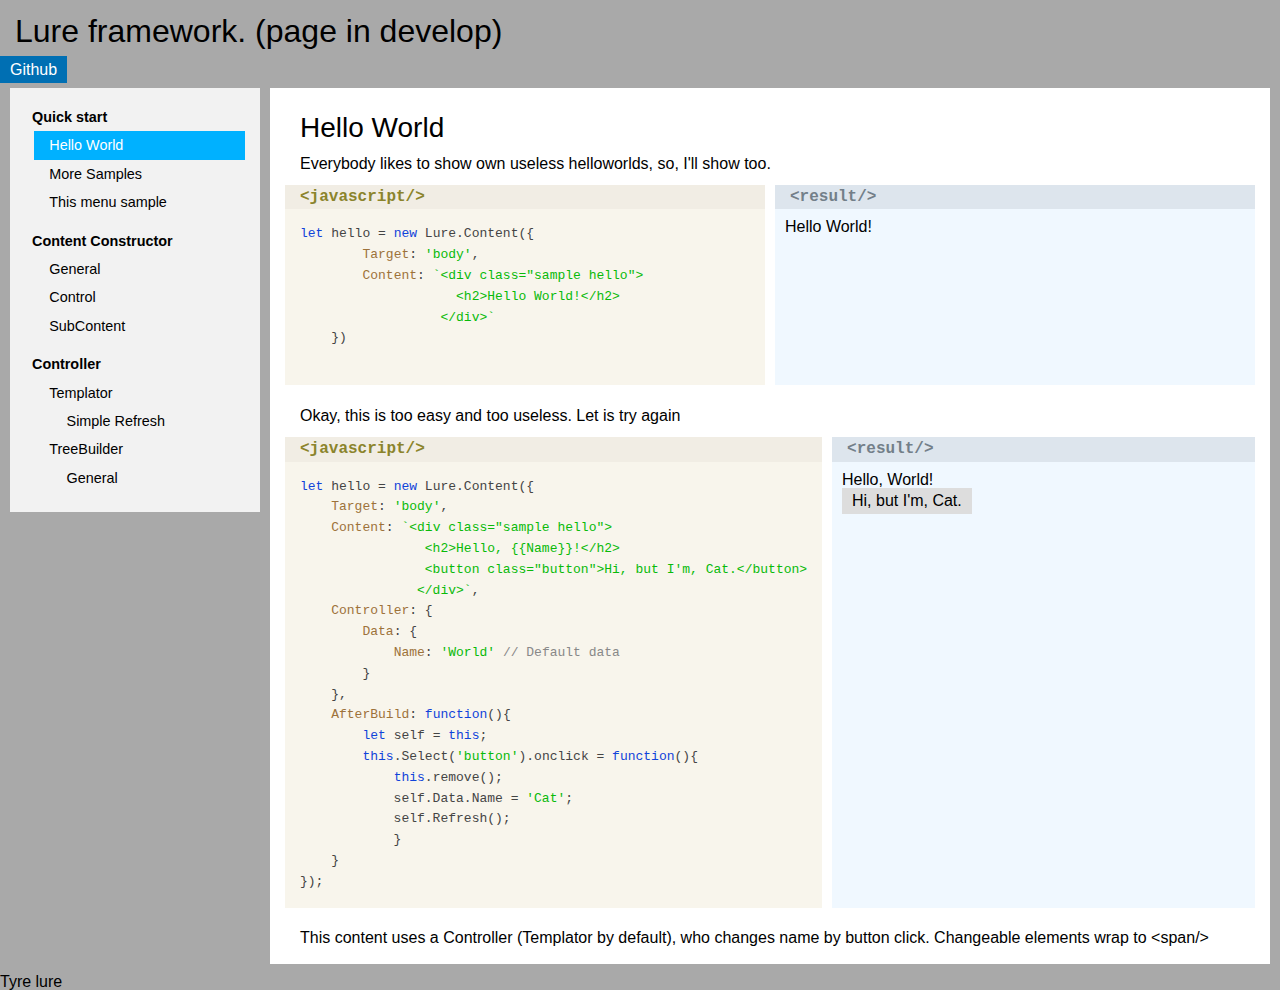
<file: lure2/index.html>
﻿<!doctype html>
<html>
<head>
    <title>lure.js doc</title>
    <meta charset="UTF-8">
    <meta name="viewport" content="width=device-width,initial-scale=0.6,maximum-scale=1.0,user-scalable=no">
    <meta http-equiv="X-UA-Compatible" content="IE=edge">
    <meta name="HandheldFriendly" content="true">
    <script>
        const t = performance.now();
    </script>
    <link rel="stylesheet" type="text/css" href="js/lib/highlight/default.css" />
    <link rel="stylesheet" type="text/css" href="lure/lure.css" />

    <link rel="stylesheet" type="text/css" href="css/main.css" />
    <script type="text/javascript" src="js/lib/highlight/highlight.pack.js"></script>
    <script type="text/javascript" src="lure/lure.all.min.js"></script>

</head>
<body>
    <main class="col flex-100">
        <h1 class="white1">Lure framework. (page in develop)</h1>
        <div class="header"><a href="#git" class="button" style="text-decoration: none">Github</a></div>

        <div class="main-container row">
            <div class="main-menu"></div>
            <div class="main-content"></div>
        </div>
        <div id="kuka"></div>

    </main>

    <script type="text/javascript" src="js/menu.js"></script>
    <script type="text/javascript" src="js/doc.js"></script>
    <script type="text/javascript" src="js/main.js"></script>

</body>
</html>
</file>
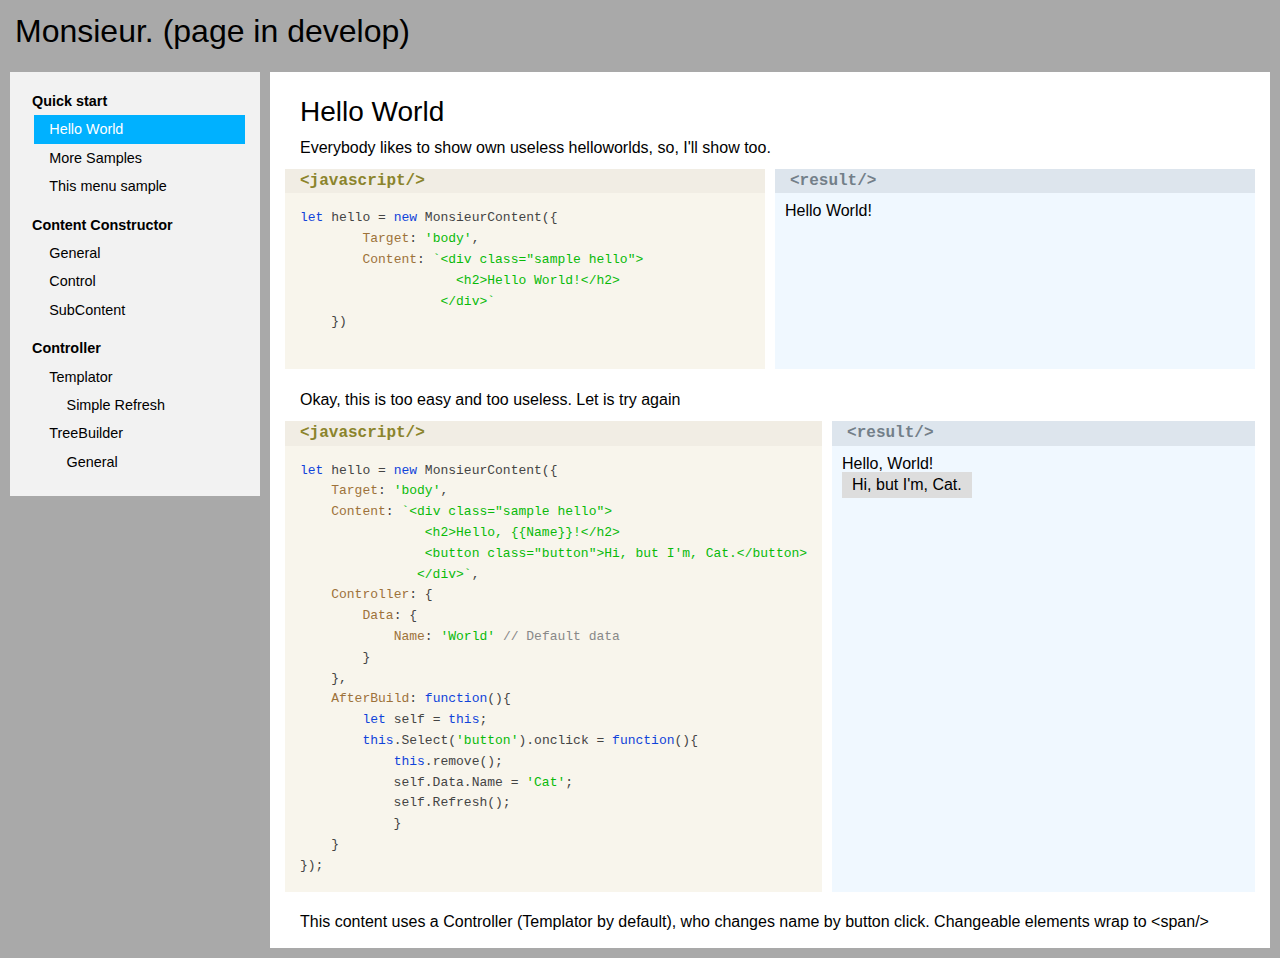
<file: monsieur/index.html>
﻿<!doctype html>
<html>
<head>
    <title>monsieur.js doc</title>
    <meta charset="UTF-8">
    <meta name="viewport" content="width=device-width,initial-scale=0.6,maximum-scale=1.0,user-scalable=no">
    <meta http-equiv="X-UA-Compatible" content="IE=edge">
    <meta name="HandheldFriendly" content="true">
    <script>
        const t = performance.now();
    </script>
    <link rel="stylesheet" type="text/css" href="js/lib/highlight/default.css" />
    <link rel="stylesheet" type="text/css" href="ext/monsieur/monsieur.css" />

    <link rel="stylesheet" type="text/css" href="css/main.css" />
        <script type="text/javascript" src="js/lib/highlight/highlight.pack.js"></script>
    <script type="text/javascript" src="ext/monsieur/monsieur.js"></script>
</head>
<body>
    <main class="col flex-100">
        <h1 class="white1">Monsieur. (page in develop)</h1>
        <div class="main-container row">
            <div class="main-menu"></div>
            <div class="main-content"></div>
        </div>
        <div id="kuka"></div>

    </main>

    <script type="text/javascript" src="js/menu.js"></script>
    <script type="text/javascript" src="js/doc.js"></script>
    <script type="text/javascript" src="js/main.js"></script>

</body>
</html>
</file>
<file: lure2/js/lib/highlight/default.css>
/*

Original highlight.js style (c) Ivan Sagalaev <maniac@softwaremaniacs.org>

*/

.hljs {
  display: block;
  overflow-x: auto;
  padding: 0.5em;
  background: #F0F0F0;
}


/* Base color: saturation 0; */

.hljs,
.hljs-subst {
  color: #444;
}

.hljs-comment {
  color: #888888;
}

.hljs-keyword,
.hljs-attribute,
.hljs-selector-tag,
.hljs-meta-keyword,
.hljs-doctag,
.hljs-name {
  font-weight: bold;
}


/* User color: hue: 0 */

.hljs-type,
.hljs-string,
.hljs-number,
.hljs-selector-id,
.hljs-selector-class,
.hljs-quote,
.hljs-template-tag,
.hljs-deletion {
  color: #880000;
}

.hljs-title,
.hljs-section {
  color: #880000;
  font-weight: bold;
}

.hljs-regexp,
.hljs-symbol,
.hljs-variable,
.hljs-template-variable,
.hljs-link,
.hljs-selector-attr,
.hljs-selector-pseudo {
  color: #BC6060;
}


/* Language color: hue: 90; */

.hljs-literal {
  color: #78A960;
}

.hljs-built_in,
.hljs-bullet,
.hljs-code,
.hljs-addition {
  color: #397300;
}


/* Meta color: hue: 200 */

.hljs-meta {
  color: #1f7199;
}

.hljs-meta-string {
  color: #4d99bf;
}


/* Misc effects */

.hljs-emphasis {
  font-style: italic;
}

.hljs-strong {
  font-weight: bold;
}
</file>
<file: lure2/lure/lure.css>
@charset "UTF-8";a,abbr,acronym,address,applet,article,aside,audio,b,big,blockquote,body,button,canvas,caption,center,cite,code,dd,del,details,dfn,div,dl,dt,em,embed,fieldset,figcaption,figure,footer,form,h1,h2,h3,h4,h5,h6,header,html,i,iframe,img,ins,kbd,label,legend,li,mark,menu,nav,object,ol,output,p,pre,q,ruby,s,samp,section,small,span,strike,strong,sub,summary,sup,table,tbody,td,tfoot,th,thead,time,tr,tt,u,ul,var,video{margin:0;padding:0;border:0;font:inherit;vertical-align:baseline;font-family:'Open Sans',sans-serif;zoom:1;outline:none;color:inherit}td,th{text-align:left;font-weight:400;vertical-align:middle}article,aside,details,figcaption,figure,footer,header,menu,nav,section{display:block}body,html{display:-webkit-box;display:-ms-flexbox;display:flex;-webkit-box-orient:vertical;-webkit-box-direction:normal;-ms-flex-direction:column;flex-direction:column}body{line-height:1;min-height:100vh;-webkit-box-flex:1;-ms-flex:1;flex:1}ol,ul{list-style:none}blockquote,q{quotes:none}blockquote:after,blockquote:before,q:after,q:before{content:none}table{border-collapse:collapse;border-spacing:0;background:#fff}html{min-height:100%}strong{font-weight:700}input,select{box-sizing:border-box}.button{padding:5px 10px;background-color:#ddd}.button:active{left:1px;top:1px}.button:active,.rel,body{position:relative}.flex{display:-webkit-inline-box;display:-ms-inline-flexbox;display:inline-flex}.col,.row{display:-webkit-box;display:-ms-flexbox;display:flex;-webkit-box-orient:horizontal;-webkit-box-direction:normal;-ms-flex-direction:row;flex-direction:row}.col{-webkit-box-orient:vertical;-ms-flex-direction:column;flex-direction:column}.flex-start{-webkit-box-pack:start;-ms-flex-pack:start;justify-content:flex-start}.flex-end{-webkit-box-pack:end;-ms-flex-pack:end;justify-content:flex-end}.flex-center{-webkit-box-pack:center;-ms-flex-pack:center;justify-content:center}.flex-around{-ms-flex-pack:distribute;justify-content:space-around}.flex-between{-webkit-box-pack:justify;-ms-flex-pack:justify;justify-content:space-between}.flexa-end{-webkit-box-align:end;-ms-flex-align:end;align-items:flex-end}.flexa-center{-webkit-box-align:center;-ms-flex-align:center;align-items:center}.self-stretch,div.editable{-ms-flex-item-align:stretch;align-self:stretch}.flex-wrap{-ms-flex-wrap:wrap;flex-wrap:wrap}.flex-10{-webkit-box-flex:.1;-ms-flex:.1;flex:.1}.flex-20{-webkit-box-flex:.2;-ms-flex:.2;flex:.2}.flex-25{-webkit-box-flex:.25;-ms-flex:.25;flex:.25}.flex-30{-webkit-box-flex:.3;-ms-flex:.3;flex:.3}.flex-40{-webkit-box-flex:.4;-ms-flex:.4;flex:.4}.flex-50{-webkit-box-flex:.5;-ms-flex:.5;flex:.5}.flex-60{-webkit-box-flex:.6;-ms-flex:.6;flex:.6}.flex-70{-webkit-box-flex:.7;-ms-flex:.7;flex:.7}.flex-75{-webkit-box-flex:.75;-ms-flex:.75;flex:.75}.flex-80{-webkit-box-flex:.8;-ms-flex:.8;flex:.8}.flex-90{-webkit-box-flex:.9;-ms-flex:.9;flex:.9}.flex-100{-webkit-box-flex:1;-ms-flex:1;flex:1}.wid-10{width:10%}.wid-20{width:20%}.wid-25{width:25%}.wid-30{width:30%}.wid-40{width:40%}.wid-50{width:50%}.wid-60{width:60%}.wid-70{width:70%}.wid-75{width:75%}.wid-80{width:80%}.wid-90{width:90%}.wid-95{width:95%}.wid-100{width:100%}.pointer{cursor:pointer}.element{padding:7px 15px}.shadow04{box-shadow:1px 1px 10px rgba(0,0,0,.4)}.unavailable{-webkit-filter:blur(2px) grayscale(90%);filter:blur(2px) grayscale(90%)}.none{display:none!important}.dotted,.dotted-white{border:transparent 1px dotted;border-bottom:#111 1px dotted}.dotted-white{border-bottom:#fff 1px dotted}.hint{cursor:help;position:relative}.hint:before{content:attr(data-hint);width:300px;position:absolute;z-index:1;left:95%;bottom:65%;display:none;opacity:0;background-color:#ffebcd;padding:15px;border-radius:15px 15px 15px 0;text-align:left;line-height:1;font-size:1rem;white-space:normal;transition:.3s ease-in all}.hint:hover::before{display:block;opacity:1}.textOverflow{overflow:hidden;text-overflow:ellipsis;white-space:nowrap}.textOverflow:hover{overflow:visible;text-overflow:clip}.table-header{position:relative;cursor:pointer}.table-header.headerSortDown:before,.table-header.headerSortUp:before{content:'';width:0;height:0;position:absolute;right:7px;top:50%}.table-header.headerSortUp:before{border:6px solid transparent;border-bottom:9px solid #3583a7;margin-top:-11px}.table-header.headerSortDown:before{border:6px solid transparent;border-top:9px solid #3583a7;margin-top:-4px}#custom-log{position:fixed;right:5px;bottom:5px;z-index:100}.button-loading{background-color:#fff;background:url(../../img/icon-load.png);position:absolute;display:none;width:24px;height:24px;left:50%;top:50%;margin:-12px;-webkit-animation:rotate 1s ease-in-out infinite;animation:rotate 1s ease-in-out infinite}.editable{position:relative;cursor:default}div.editable{-webkit-box-align:center;-ms-flex-align:center;align-items:center;display:-webkit-box;display:-ms-flexbox;display:flex}.editable-select,.editable-textbox{width:calc(100% - 35px);padding:0 5px;position:relative;border:1px #bee0ef solid;height:1.5em}.editable-icon,.editable-save-button{position:absolute;height:20px;width:20px;background-size:18px 18px;background-position:center;background-repeat:no-repeat;right:5px;top:50%;margin-top:-10px;cursor:pointer}.editable-save-button{background-image:url(img/icon-ok.png)}.editable-icon{background-image:url(img/icon-edit.png)}.editable-waiting{background-color:#fff6ba!important}.ConfirmDialog-wrapper,.dialog-wrapper{height:100%;width:100%;position:fixed;top:0;left:0;background-color:#1d3340;opacity:.5;z-index:10}.lure-confirm{position:fixed;top:20%;left:50%;width:400px;margin-left:-200px;box-shadow:1px 1px 10px rgba(0,0,0,.4);z-index:15;background-color:#fff}.cd-caption{padding:5px 15px;background-color:#bee0ff}.cd-text{padding:15px 15px 0;line-height:1.25rem;text-indent:15px}.cd-buttons{display:-webkit-box;display:-ms-flexbox;display:flex;-ms-flex-pack:distribute;justify-content:space-around;padding:15px 0}.cd-button{min-width:80px;padding:7px 10px;text-align:center;background-color:#004b90;color:#fff;cursor:pointer}.lure-error-hint{padding:10px 20px;border-radius:5px;background-color:#d00;color:#fff;white-space:nowrap;position:absolute;display:none}.lure-tutor{padding-bottom:20px;width:340px;position:absolute;z-index:11;background-color:#fff;transition:.2s all}.lure-tutor_desc{padding:20px;text-indent:1.25rem;line-height:1.2rem;font-size:1rem}.lure-tutor_btns{padding:0 20px;display:-webkit-box;display:-ms-flexbox;display:flex}.btn-tutor{-webkit-box-flex:1;-ms-flex:1;flex:1}.btn-tutor:first-child{margin-right:7px}.btn-tutor.btn-tutor-stop{background-color:brown;color:#fff}.btn-tutor-next{background-color:#bee0ff}.lure-tutor_starter{border-bottom:1px dotted;cursor:help}.lure-tooltip{position:fixed;z-index:20;width:40%;min-height:10px;right:20px;bottom:20px;background-color:#eee;color:#000;text-indent:15px;box-shadow:1px 1px 10px rgba(0,0,0,.4);line-height:1;font-size:1rem;padding:15px}.mtb-branch{white-space:nowrap}.mtb-has_tree.dropable{position:relative;padding-right:20px}.mtb-has_tree.dropable:before{content:'';position:absolute;right:7px;top:50%;margin-top:-2px;border:5px transparent solid;border-top:5px #fff solid}.mtb-sub_tree.dropable{display:none;background-color:#fff}.mtb-has_tree.dropable:hover>.mtb-sub_tree.dropable{display:-webkit-box;display:-ms-flexbox;display:flex;-webkit-box-orient:vertical;-webkit-box-direction:normal;-ms-flex-direction:column;flex-direction:column;position:absolute;top:100%;left:0}.mt-paginator{padding:7px}.lure-animation-dialog,.lure-animation-fade,.lure-animation-fadeOut,.lure-blur{-webkit-animation-timing-function:ease-in-out;animation-timing-function:ease-in-out}.lure-blur{-webkit-filter:blur(2px) grayscale(90%);filter:blur(2px) grayscale(90%);-webkit-animation-name:lure-blur;animation-name:lure-blur;-webkit-animation-duration:1500ms;animation-duration:1500ms}@-webkit-keyframes lure-blur{0%{-webkit-filter:blur(0) grayscale(0%);filter:blur(0) grayscale(0%)}20%{-webkit-filter:blur(0) grayscale(70%);filter:blur(0) grayscale(70%)}to{-webkit-filter:blur(2px) grayscale(90%);filter:blur(2px) grayscale(90%)}}@keyframes lure-blur{0%{-webkit-filter:blur(0) grayscale(0%);filter:blur(0) grayscale(0%)}20%{-webkit-filter:blur(0) grayscale(70%);filter:blur(0) grayscale(70%)}to{-webkit-filter:blur(2px) grayscale(90%);filter:blur(2px) grayscale(90%)}}.lure-animation-dialog,.lure-animation-fade,.lure-animation-fadeOut{-webkit-animation-name:lure-animation-dialog;animation-name:lure-animation-dialog;-webkit-animation-duration:300ms;animation-duration:300ms}@-webkit-keyframes lure-animation-dialog{0%{-webkit-transform:scale(0);transform:scale(0)}80%{-webkit-transform:scale(1.1);transform:scale(1.1)}to{-webkit-transform:scale(1);transform:scale(1)}}@keyframes lure-animation-dialog{0%{-webkit-transform:scale(0);transform:scale(0)}80%{-webkit-transform:scale(1.1);transform:scale(1.1)}to{-webkit-transform:scale(1);transform:scale(1)}}.lure-animation-fade,.lure-animation-fadeOut{-webkit-animation-name:lure-animation-fade;animation-name:lure-animation-fade}@-webkit-keyframes lure-animation-fade{0%{opacity:0}to{opacity:1}}@keyframes lure-animation-fade{0%{opacity:0}to{opacity:1}}.lure-animation-fadeOut{-webkit-animation-name:lure-animation-fadeOut;animation-name:lure-animation-fadeOut}@-webkit-keyframes lure-animation-fadeOut{0%{opacity:1}to{opacity:0}}@keyframes lure-animation-fadeOut{0%{opacity:1}to{opacity:0}}.ajax-loading-wait-page{display:block!important}.ajax-loading{position:absolute;height:100%;width:100%;left:0;top:0;background-color:rgba(255,255,255,.77);opacity:1;z-index:99;Color:#fff;font-size:40px;text-align:center;vertical-align:middle;transition:all .4s}.ajax-loading svg{width:130px;height:130px;position:relative;top:45%}.ajax-loading path{-webkit-transform-origin:60px 60px;transform-origin:60px 60px}.lure-arc1{-webkit-animation:urotate 1.5s ease-in-out infinite;animation:urotate 1.5s ease-in-out infinite}.lure-arc2{-webkit-animation:rotate 1.5s ease-in-out infinite;animation:rotate 1.5s ease-in-out infinite}.lure-arc3{-webkit-animation:urotate 1.5s ease-in-out infinite;animation:urotate 1.5s ease-in-out infinite}.lure-arc4{-webkit-animation:rotate 1.5s ease-in-out infinite;animation:rotate 1.5s ease-in-out infinite}@-webkit-keyframes rotate{0%{-webkit-transform:rotate(0deg);transform:rotate(0deg)}to{-webkit-transform:rotate(360deg);transform:rotate(360deg)}}@keyframes rotate{0%{-webkit-transform:rotate(0deg);transform:rotate(0deg)}to{-webkit-transform:rotate(360deg);transform:rotate(360deg)}}@-webkit-keyframes urotate{0%{-webkit-transform:rotate(0deg);transform:rotate(0deg)}to{-webkit-transform:rotate(-360deg);transform:rotate(-360deg)}}@keyframes urotate{0%{-webkit-transform:rotate(0deg);transform:rotate(0deg)}to{-webkit-transform:rotate(-360deg);transform:rotate(-360deg)}}.lure-close,.lure-dialog{position:absolute;z-index:11}.lure-close{height:30px;width:30px;background-image:url(img/icon-x.png);right:0;top:0;z-index:2;background-size:80%;background-repeat:no-repeat;background-position:center;cursor:pointer}.lure-close:hover{opacity:.7}.mt-sorting{cursor:pointer;position:relative}.mt-sorting:before{content:'';width:0;height:0;position:absolute;right:7px;top:50%;border:6px solid transparent}.mt-sorting.mt-sorting-up:before{border-bottom:9px solid #3583a7;margin-top:-11px}.mt-sorting.mt-sorting-down:before{border-top:9px solid #3583a7;margin-top:-4px}.mt-filtering{text-align:center}.mt-filtering .mt-filtering-input{width:95%;height:1.5rem;border-radius:5px;border:0 #d5d5d5 solid;padding-left:7px}.lure-checkbox{position:relative;opacity:0;display:none;width:22px}.lure-checkbox_label{position:relative;margin-left:22px}.lure-checkbox_label:before{content:'';width:18px;height:18px;position:absolute;left:-22px;top:50%;margin-top:-10px;background-size:cover;background-image:url(img/checkbox.png)}.lure-checkbox+.lure-checkbox_label:before{background-position:0 0}.lure-checkbox:not(:checked)+.lure-checkbox_label:before{background-position:0 100%}
/*# sourceMappingURL=[data-uri] */
</file>
<file: lure2/css/main.css>
html,body,div,span,applet,object,iframe,h1,h2,h3,h4,h5,h6,p,blockquote,pre,a,abbr,acronym,address,big,cite,code,del,dfn,em,img,ins,kbd,q,s,samp,small,strike,strong,sub,sup,tt,var,b,u,i,center,dl,dt,dd,ol,ul,li,fieldset,form,label,legend,table,caption,tbody,tfoot,thead,tr,th,td,article,aside,canvas,details,embed,figure,figcaption,footer,header,menu,nav,output,ruby,section,summary,time,mark,audio,video,button{margin:0;padding:0;border:0;font-size:100%;font:inherit;vertical-align:baseline;font-family:'Open Sans', sans-serif;zoom:1;outline:none;color:inherit}article,aside,details,figcaption,figure,footer,header,menu,nav,section{display:block}body{line-height:1;min-height:100vh}ol,ul{list-style:none}blockquote,q{quotes:none}blockquote:before,blockquote:after,q:before,q:after{content:'';content:none}table{border-collapse:collapse;border-spacing:0;background:#fff}td,th{text-align:left;font-weight:normal;vertical-align:middle}html{display:flex;flex-direction:column;min-height:100%}body{position:relative;display:flex;flex-direction:column;flex:1}strong{font-weight:bold}input,select{-webkit-box-sizing:border-box;-moz-box-sizing:border-box;box-sizing:border-box}.button{padding:5px 10px;background-color:#ddd}.button:active{position:relative;left:1px;top:1px}.rel{position:relative}.row{display:flex;flex-direction:row}.col{display:flex;flex-direction:column}.flex{display:inline-flex}.flex-start{justify-content:flex-start}.flex-end{justify-content:flex-end}.flex-center{justify-content:center}.flex-around{justify-content:space-around}.flex-between{justify-content:space-between}.flexa-end{align-items:flex-end}.flexa-mid{align-items:center}.self-stretch{align-self:stretch}.flex-wrap{flex-wrap:wrap}.flex-10{flex:0.10}.flex-20{flex:0.20}.flex-25{flex:0.25}.flex-30{flex:0.3}.flex-40{flex:0.4}.flex-50{flex:0.5}.flex-60{flex:0.6}.flex-70{flex:0.7}.flex-75{flex:0.75}.flex-80{flex:0.8}.flex-90{flex:0.9}.flex-100{flex:1}.wid-10{width:10%}.wid-20{width:20%}.wid-25{width:25%}.wid-30{width:30%}.wid-40{width:40%}.wid-50{width:50%}.wid-60{width:60%}.wid-70{width:70%}.wid-75{width:75%}.wid-80{width:80%}.wid-90{width:90%}.wid-95{width:95%}.wid-100{width:100%}.pointer{cursor:pointer}.element{padding:7px 15px}.shadow04{box-shadow:1px 1px 10px rgba(0,0,0,0.4)}.unavailable{filter:blur(2px) grayscale(90%)}.none{display:none !important}.dotted{border:transparent 1px dotted;border-bottom:#111 1px dotted}.dotted-white{border:transparent 1px dotted;border-bottom:#fff 1px dotted}.hint{cursor:help;position:relative}.hint:before{content:attr(data-hint);width:300px;position:absolute;z-index:1;left:95%;bottom:65%;display:none;opacity:0;background-color:#ffebcd;padding:15px;border-radius:15px 15px 15px 0;text-align:left;line-height:1;font-size:1rem;white-space:normal;transition:0.3s ease-in all}.hint:hover::before{display:block;opacity:1}.textOverflow{overflow:hidden;text-overflow:ellipsis;white-space:nowrap}.textOverflow:hover{overflow:visible;text-overflow:clip}.table-header{position:relative}.table-header.headerSortUp:before,.table-header.headerSortDown:before{content:'';width:0;height:0;position:absolute;right:7px;top:50%}.table-header.headerSortUp:before{border:6px solid transparent;border-bottom:9px solid #3583a7;margin-top:-11px}.table-header.headerSortDown:before{border:6px solid transparent;border-top:9px solid #3583a7;margin-top:-4px}.table-header{cursor:pointer}#custom-log{position:fixed;right:5px;bottom:5px;z-index:100}.button-loading{display:block;background-color:#fff;background:url("../../img/icon-load.png");position:absolute;display:none;width:24px;height:24px;left:50%;top:50%;margin:-12px;animation:rotate 1s ease-in-out infinite}.white{color:#fff}body{background-color:darkgray}h1{padding:15px;font-size:2em}h2{padding:15px;font-size:1.75em}.element.active{background-color:#00b1ff;color:#fff}.button{padding:5px 10px;background-color:#006fb3;color:#fff}.navigation .button:hover,.navigation .button.active{background-color:#00b1ff;cursor:pointer}.main-menu{overflow:hidden;min-width:200px;width:250px}.main-menu-content{background-color:#ddd;white-space:nowrap}.main-content{flex:1}.sub-content{background-color:#ddd;margin:10px;padding:10px}.main-menu{padding:10px;font-size:0.9rem}.main-menu .menu-box{background-color:#f2f2f2;padding:15px;padding-left:7px}.main-menu .menu__element{font-weight:normal;padding:0;padding-left:1.2em}.main-menu .menu__element[data-type="root"]{padding:5px 0;font-weight:bold}.main-menu .menu__element[data-type="root"]:first-child{padding-top:0}.main-menu .menu__element .head:not([data-type="root"]):hover,.main-menu .menu__element .head:not([data-type="root"]).active{background:#00b1ff;color:#fff;cursor:pointer}.main-content{padding:10px;padding-left:0}.main-content .content{padding:15px;background-color:#fff;line-height:1.3em}.main-content .content p{text-indent:15px}.pre-preview{background-color:aliceblue}.pre-preview .preview{padding:10px}.pre-preview:before{content:'<result/>';background-color:#dde5ed;color:#737f89;display:block}.hljs-name{color:blue;font-weight:normal}.hljs-string{color:#09ba09}.code-html .hljs-attr{color:red}.code-js .hljs-attr{color:#9d723a}.hljs-number{color:blue}.hljs-keyword{color:#1043da;font-weight:normal}.coder{margin-top:10px}.coder .coder-item{flex:1;margin-right:10px;line-height:1.3em;display:flex;flex-direction:column}.coder .coder-item code span{font-family:inherit;font-size:inherit}.coder .coder-item .code-js{background-color:#f8f5ec;padding:15px;font-family:monospace}.coder .coder-item .code-css{background-color:#f2f2f2;padding:15px;font-family:monospace}.coder .coder-item:last-child{margin-right:0}.coder .coder-item:before{font-family:monospace;font-size:1rem;font-weight:bold;padding:2px 15px}.coder pre{display:flex;flex-direction:column}.coder pre.js:before{content:'<javascript/>';background-color:#f1ede4;color:#8b842c}.coder pre.html:before{content:'<html/>';background-color:#f0f8ff;color:#7259ff}.coder pre.css:before{content:'<css/>';background-color:#d2d2d2}.coder pre code{display:block;flex:1}.keyword{font-weight:bold;min-width:245px}

/*# sourceMappingURL=main.css.map */
</file>
<file: monsieur/js/lib/highlight/default.css>
/*

Original highlight.js style (c) Ivan Sagalaev <maniac@softwaremaniacs.org>

*/

.hljs {
  display: block;
  overflow-x: auto;
  padding: 0.5em;
  background: #F0F0F0;
}


/* Base color: saturation 0; */

.hljs,
.hljs-subst {
  color: #444;
}

.hljs-comment {
  color: #888888;
}

.hljs-keyword,
.hljs-attribute,
.hljs-selector-tag,
.hljs-meta-keyword,
.hljs-doctag,
.hljs-name {
  font-weight: bold;
}


/* User color: hue: 0 */

.hljs-type,
.hljs-string,
.hljs-number,
.hljs-selector-id,
.hljs-selector-class,
.hljs-quote,
.hljs-template-tag,
.hljs-deletion {
  color: #880000;
}

.hljs-title,
.hljs-section {
  color: #880000;
  font-weight: bold;
}

.hljs-regexp,
.hljs-symbol,
.hljs-variable,
.hljs-template-variable,
.hljs-link,
.hljs-selector-attr,
.hljs-selector-pseudo {
  color: #BC6060;
}


/* Language color: hue: 90; */

.hljs-literal {
  color: #78A960;
}

.hljs-built_in,
.hljs-bullet,
.hljs-code,
.hljs-addition {
  color: #397300;
}


/* Meta color: hue: 200 */

.hljs-meta {
  color: #1f7199;
}

.hljs-meta-string {
  color: #4d99bf;
}


/* Misc effects */

.hljs-emphasis {
  font-style: italic;
}

.hljs-strong {
  font-weight: bold;
}
</file>
<file: monsieur/ext/monsieur/monsieur.css>
.editable{position:relative;cursor:default}div.editable{align-self:stretch;align-items:center;display:flex}.editable-textbox,.editable-select{width:calc(100% - 35px);padding:0 5px;position:relative;border:1px #bee0ef solid;height:1.5em}.editable-save-button,.editable-icon{position:absolute;height:20px;width:20px;background-size:18px 18px;background-position:center;background-repeat:no-repeat;right:5px;top:50%;margin-top:-10px;cursor:pointer}.editable-save-button{background-image:url(img/icon-ok.png)}.editable-icon{background-image:url("img/icon-edit.png")}.editable-waiting{background-color:#fff6ba !important}.ConfirmDialog-wrapper,.dialog-wrapper{height:100%;width:100%;position:fixed;top:0;left:0;background-color:#1d3340;opacity:0.5;z-index:10}.monsieur-confirm{position:fixed;top:20%;left:50%;width:400px;margin-left:-200px;box-shadow:1px 1px 10px rgba(0,0,0,0.4);z-index:15;background-color:#fff}.cd-caption{padding:5px 15px;background-color:#bee0ff}.cd-text{padding:15px 15px 0;line-height:1.25rem;text-indent:15px}.cd-buttons{display:flex;justify-content:space-around;padding:15px 0}.cd-button{min-width:80px;padding:7px 10px;text-align:center;background-color:#004b90;color:#fff;cursor:pointer}.monsieur-error-hint{padding:10px 20px;border-radius:5px;background-color:#d00;color:#fff;white-space:nowrap;position:absolute;display:none}.monsieur-tutor{padding-bottom:20px;width:340px;position:absolute;z-index:11;background-color:#fff;transition:0.2s all}.monsieur-tutor_desc{padding:20px;text-indent:1.25rem;line-height:1.2rem;font-size:1rem}.monsieur-tutor_btns{padding:0 20px;display:flex}.btn-tutor{flex:1}.btn-tutor:first-child{margin-right:7px}.btn-tutor.btn-tutor-stop{background-color:#a52a2a;color:#fff}.btn-tutor-next{background-color:#bee0ff}.monsieur-tutor_starter{border-bottom:1px dotted;cursor:help}.monsieur-tooltip{position:fixed;z-index:20;width:40%;min-height:10px;right:20px;bottom:20px;background-color:#eee;color:#000;text-indent:15px;box-shadow:1px 1px 10px rgba(0,0,0,0.4);line-height:1;font-size:1rem;padding:15px}.mtb-branch{white-space:nowrap}.mtb-has_tree.dropable{position:relative;padding-right:20px}.mtb-has_tree.dropable:before{content:'';position:absolute;right:7px;top:50%;margin-top:-2px;border:5px transparent solid;border-top:5px white solid}.mtb-sub_tree.dropable{display:none;background-color:#fff}.mtb-has_tree.dropable:hover>.mtb-sub_tree.dropable{display:flex;flex-direction:column;position:absolute;top:100%;left:0}.mt-paginator{padding:7px}.monsieur-blur{animation-name:monsieur-blur;animation-duration:1500ms;animation-timing-function:ease-in-out;filter:blur(2px) grayscale(90%)}@keyframes monsieur-blur{0%{filter:blur(0) grayscale(0%)}20%{filter:blur(0) grayscale(70%)}100%{filter:blur(2px) grayscale(90%)}}.monsieur-animation-dialog{animation-name:monsieur-animation-dialog;animation-duration:300ms;animation-timing-function:ease-in-out}@keyframes monsieur-animation-dialog{0%{transform:scale(0)}80%{transform:scale(1.1)}100%{transform:scale(1)}}.monsieur-animation-fade{animation-name:monsieur-animation-fade;animation-duration:300ms;animation-timing-function:ease-in-out}@keyframes monsieur-animation-fade{0%{opacity:0}100%{opacity:1}}.monsieur-animation-fadeOut{animation-name:monsieur-animation-fadeOut;animation-duration:300ms;animation-timing-function:ease-in-out}@keyframes monsieur-animation-fadeOut{0%{opacity:1}100%{opacity:0}}.ajax-loading-wait-page{display:block !important}.ajax-loading{position:absolute;height:100%;width:100%;left:0;top:0;background-color:rgba(255,255,255,0.77);opacity:1;z-index:99;Color:white;font-size:40px;text-align:center;vertical-align:middle;transition:all 0.4s}.ajax-loading svg{width:130px;height:130px;position:relative;top:45%}.ajax-loading path{transform-origin:60px 60px}.monsieur-arc1{animation:urotate 1.5s ease-in-out infinite}.monsieur-arc2{animation:rotate 1.5s ease-in-out infinite}.monsieur-arc3{animation:urotate 1.5s ease-in-out infinite}.monsieur-arc4{animation:rotate 1.5s  ease-in-out infinite}@keyframes rotate{from{transform:rotate(0deg)}to{transform:rotate(360deg)}}@keyframes urotate{from{transform:rotate(0deg)}to{transform:rotate(-360deg)}}.monsieur-dialog{position:absolute;z-index:11}.monsieur-close{height:30px;width:30px;background-image:url(img/icon-x.png);position:absolute;right:0;top:0;z-index:2;background-size:80%;background-repeat:no-repeat;background-position:center;cursor:pointer}.monsieur-close:hover{opacity:0.7}.mt-sorting{cursor:pointer;position:relative}.mt-sorting:before{content:'';width:0;height:0;position:absolute;right:7px;top:50%;border:6px solid transparent}.mt-sorting.mt-sorting-up:before{border-bottom:9px solid #3583a7;margin-top:-11px}.mt-sorting.mt-sorting-down:before{border-top:9px solid #3583a7;margin-top:-4px}.mt-filtering{text-align:center}.mt-filtering .mt-filtering-input{width:95%;height:1.5rem;border-radius:5px;border:0px #D5D5D5 solid;padding-left:7px}.monsieur-checkbox{position:relative;opacity:0;display:none;width:22px}.monsieur-checkbox_label{position:relative;margin-left:22px}.monsieur-checkbox_label:before{content:'';width:18px;height:18px;position:absolute;left:-22px;top:50%;margin-top:-10px;background-size:cover;background-image:url("img/checkbox.png")}.monsieur-checkbox+.monsieur-checkbox_label:before{background-position:0 0}.monsieur-checkbox:not(:checked)+.monsieur-checkbox_label:before{background-position:0 100%}

/*# sourceMappingURL=monsieur.css.map */
</file>
<file: monsieur/css/main.css>
html,body,div,span,applet,object,iframe,h1,h2,h3,h4,h5,h6,p,blockquote,pre,a,abbr,acronym,address,big,cite,code,del,dfn,em,img,ins,kbd,q,s,samp,small,strike,strong,sub,sup,tt,var,b,u,i,center,dl,dt,dd,ol,ul,li,fieldset,form,label,legend,table,caption,tbody,tfoot,thead,tr,th,td,article,aside,canvas,details,embed,figure,figcaption,footer,header,menu,nav,output,ruby,section,summary,time,mark,audio,video,button{margin:0;padding:0;border:0;font-size:100%;font:inherit;vertical-align:baseline;font-family:'Open Sans', sans-serif;zoom:1;outline:none;color:inherit}article,aside,details,figcaption,figure,footer,header,menu,nav,section{display:block}body{line-height:1;min-height:100vh}ol,ul{list-style:none}blockquote,q{quotes:none}blockquote:before,blockquote:after,q:before,q:after{content:'';content:none}table{border-collapse:collapse;border-spacing:0;background:#fff}td,th{text-align:left;font-weight:normal;vertical-align:middle}html{display:flex;flex-direction:column;min-height:100%}body{position:relative;display:flex;flex-direction:column;flex:1}strong{font-weight:bold}input,select{-webkit-box-sizing:border-box;-moz-box-sizing:border-box;box-sizing:border-box}.button{padding:5px 10px;background-color:aliceblue}.button:active{position:relative;left:1px;top:1px}.rel{position:relative}.row{display:flex;flex-direction:row}.col{display:flex;flex-direction:column}.flex{display:inline-flex}.flex-start{justify-content:flex-start}.flex-end{justify-content:flex-end}.flex-center{justify-content:center}.flex-around{justify-content:space-around}.flex-between{justify-content:space-between}.flexa-end{align-items:flex-end}.flexa-mid{align-items:center}.self-stretch{align-self:stretch}.flex-wrap{flex-wrap:wrap}.flex-10{flex:0.10}.flex-20{flex:0.20}.flex-25{flex:0.25}.flex-30{flex:0.3}.flex-40{flex:0.4}.flex-50{flex:0.5}.flex-60{flex:0.6}.flex-70{flex:0.7}.flex-75{flex:0.75}.flex-80{flex:0.8}.flex-90{flex:0.9}.flex-100{flex:1}.wid-10{width:10%}.wid-20{width:20%}.wid-25{width:25%}.wid-30{width:30%}.wid-40{width:40%}.wid-50{width:50%}.wid-60{width:60%}.wid-70{width:70%}.wid-75{width:75%}.wid-80{width:80%}.wid-90{width:90%}.wid-95{width:95%}.wid-100{width:100%}.pointer{cursor:pointer}.element{padding:7px 15px}.shadow04{box-shadow:1px 1px 10px rgba(0,0,0,0.4)}.unavailable{filter:blur(2px) grayscale(90%)}.none{display:none !important}.dotted{border:transparent 1px dotted;border-bottom:#111 1px dotted}.dotted-white{border:transparent 1px dotted;border-bottom:#fff 1px dotted}.hint{cursor:help;position:relative}.hint:before{content:attr(data-hint);width:300px;position:absolute;z-index:1;left:95%;bottom:65%;display:none;opacity:0;background-color:#ffebcd;padding:15px;border-radius:15px 15px 15px 0;text-align:left;line-height:1;font-size:1rem;white-space:normal;transition:0.3s ease-in all}.hint:hover::before{display:block;opacity:1}.textOverflow{overflow:hidden;text-overflow:ellipsis;white-space:nowrap}.textOverflow:hover{overflow:visible;text-overflow:clip}.table-header{position:relative}.table-header.headerSortUp:before,.table-header.headerSortDown:before{content:'';width:0;height:0;position:absolute;right:7px;top:50%}.table-header.headerSortUp:before{border:6px solid transparent;border-bottom:9px solid #3583a7;margin-top:-11px}.table-header.headerSortDown:before{border:6px solid transparent;border-top:9px solid #3583a7;margin-top:-4px}.table-header{cursor:pointer}#custom-log{position:fixed;right:5px;bottom:5px;z-index:100}.button-loading{display:block;background-color:#fff;background:url("../../img/icon-load.png");position:absolute;display:none;width:24px;height:24px;left:50%;top:50%;margin:-12px;animation:rotate 1s ease-in-out infinite}.white{color:#fff}body{background-color:darkgray}h1{padding:15px;font-size:2em}h2{padding:15px;font-size:1.75em}.element.active{background-color:#00b1ff;color:#fff}.button{padding:5px 10px;background-color:#006fb3;color:#fff}.navigation .button:hover,.navigation .button.active{background-color:#00b1ff;cursor:pointer}.main-menu{overflow:hidden;min-width:200px;width:250px}.main-menu-content{background-color:#ddd;white-space:nowrap}.main-content{flex:1}.sub-content{background-color:#ddd;margin:10px;padding:10px}.main-menu{padding:10px;font-size:0.9rem}.main-menu .menu-box{background-color:#f2f2f2;padding:15px;padding-left:7px}.main-menu .menu__element{font-weight:normal;padding:0;padding-left:1.2em}.main-menu .menu__element[data-type="root"]{padding:5px 0;font-weight:bold}.main-menu .menu__element[data-type="root"]:first-child{padding-top:0}.main-menu .menu__element .head:not([data-type="root"]):hover,.main-menu .menu__element .head:not([data-type="root"]).active{background:#00b1ff;color:#fff;cursor:pointer}.main-content{padding:10px;padding-left:0}.main-content .content{padding:15px;background-color:#fff;line-height:1.3em}.main-content .content p{text-indent:15px}.pre-preview{background-color:aliceblue}.pre-preview .preview{padding:10px}.pre-preview:before{content:'<result/>';background-color:#dde5ed;color:#737f89;display:block}.hljs-name{color:blue;font-weight:normal}.hljs-string{color:#09ba09}.code-html .hljs-attr{color:red}.code-js .hljs-attr{color:#9d723a}.hljs-number{color:blue}.hljs-keyword{color:#1043da;font-weight:normal}.coder{margin-top:10px}.coder .coder-item{flex:1;margin-right:10px;line-height:1.3em;display:flex;flex-direction:column}.coder .coder-item code span{font-family:inherit;font-size:inherit}.coder .coder-item .code-js{background-color:#f8f5ec;padding:15px;font-family:monospace}.coder .coder-item .code-css{background-color:#f2f2f2;padding:15px;font-family:monospace}.coder .coder-item:last-child{margin-right:0}.coder .coder-item:before{font-family:monospace;font-size:1rem;font-weight:bold;padding:2px 15px}.coder pre{display:flex;flex-direction:column}.coder pre.js:before{content:'<javascript/>';background-color:#f1ede4;color:#8b842c}.coder pre.html:before{content:'<html/>';background-color:#f0f8ff;color:#7259ff}.coder pre.css:before{content:'<css/>';background-color:#d2d2d2}.coder pre code{display:block;flex:1}.keyword{font-weight:bold;min-width:245px}

/*# sourceMappingURL=main.css.map */
</file>
